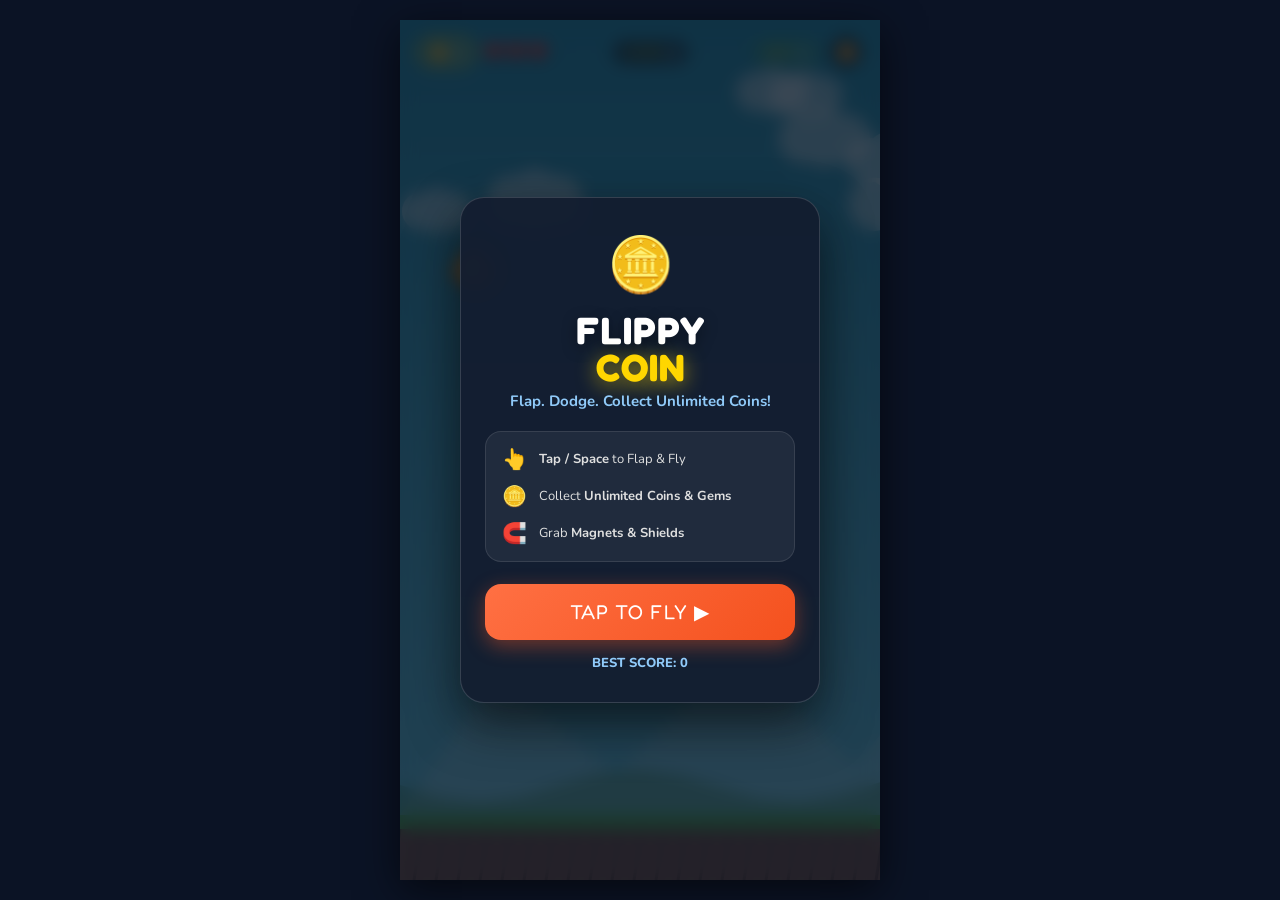
<file: index.html>
<!DOCTYPE html>
<html lang="en">
<head>
  <meta charset="UTF-8">
  <meta name="viewport" content="width=device-width, initial-scale=1.0, maximum-scale=1.0, user-scalable=no, viewport-fit=cover">
  <title>Flippy Coins - Infinite Arcade Coin Quest</title>
  <link rel="stylesheet" href="style.css">
  <link rel="preconnect" href="https://fonts.googleapis.com">
  <link rel="preconnect" href="https://fonts.gstatic.com" crossorigin>
  <link href="https://fonts.googleapis.com/css2?family=Fredoka+One&family=Nunito:wght@700;900&display=swap" rel="stylesheet">
</head>
<body>
  <div id="game-wrapper">
    <!-- Top HUD -->
    <header id="hud">
      <div class="hud-left">
        <div class="badge coin-badge">
          <span class="badge-icon">🪙</span>
          <span id="coin-current">0</span>
        </div>
        <div class="lives-container" id="lives-display">
          <span class="heart active">❤️</span>
          <span class="heart active">❤️</span>
          <span class="heart active">❤️</span>
        </div>
        <div id="shield-indicator" class="badge shield-badge hidden" title="Shield Active">
          <span>🛡️</span>
        </div>
        <div id="magnet-indicator" class="badge magnet-badge hidden" title="Magnet Active">
          <span>🧲</span>
        </div>
      </div>

      <div class="hud-center">
        <div class="badge score-badge">
          <span class="badge-label">SCORE</span>
          <span id="score-display">0</span>
        </div>
      </div>

      <div class="hud-right">
        <div class="badge best-badge">
          <span class="badge-label">BEST</span>
          <span id="hud-high-score">0</span>
        </div>
        <button id="btn-pause" class="icon-btn" aria-label="Pause">⏸️</button>
      </div>
    </header>

    <!-- Canvas viewport -->
    <canvas id="game-canvas"></canvas>

    <!-- Overlay: Start Screen -->
    <div id="screen-start" class="screen-overlay active">
      <div class="card-modal">
        <div class="logo-box">
          <div class="mascot-float">🪙</div>
          <h1 class="game-title">FLIPPY<br><span class="accent">COIN</span></h1>
        </div>
        <p class="tagline">Flap. Dodge. Collect Unlimited Coins!</p>

        <div class="instructions-card">
          <div class="inst-item">
            <span class="inst-icon">👆</span>
            <span><b>Tap / Space</b> to Flap & Fly</span>
          </div>
          <div class="inst-item">
            <span class="inst-icon">🪙</span>
            <span>Collect <b>Unlimited Coins & Gems</b></span>
          </div>
          <div class="inst-item">
            <span class="inst-icon">🧲</span>
            <span>Grab <b>Magnets & Shields</b></span>
          </div>
        </div>

        <button id="btn-play" class="btn-primary pulse">TAP TO FLY ▶</button>
        <div class="high-score-label">BEST SCORE: <span id="start-high-score">0</span></div>
      </div>
    </div>

    <!-- Overlay: Game Over Screen -->
    <div id="screen-game-over" class="screen-overlay">
      <div class="card-modal">
        <div class="mascot-dizzy">💥</div>
        <h2 class="game-over-title">CRASHED!</h2>
        
        <div class="stats-grid">
          <div class="stat-box">
            <span class="stat-name">FINAL SCORE</span>
            <span id="final-score" class="stat-val">0</span>
          </div>
          <div class="stat-box">
            <span class="stat-name">HIGH SCORE</span>
            <span id="final-high-score" class="stat-val">0</span>
          </div>
          <div class="stat-box">
            <span class="stat-name">COINS IN RUN</span>
            <span id="final-coins-count" class="stat-val">0</span>
          </div>
          <div class="stat-box">
            <span class="stat-name">TOTAL COINS</span>
            <span id="final-total-coins" class="stat-val">0</span>
          </div>
        </div>

        <button id="btn-retry" class="btn-primary pulse">TRY AGAIN 🔁</button>
      </div>
    </div>

    <!-- Overlay: Pause Screen -->
    <div id="screen-pause" class="screen-overlay">
      <div class="card-modal">
        <h2>GAME PAUSED</h2>
        <div class="pause-options">
          <button id="btn-sound-toggle" class="btn-secondary">🔊 SOUND: ON</button>
          <button id="btn-resume" class="btn-primary">RESUME ▶</button>
          <button id="btn-restart" class="btn-secondary">RESTART 🔄</button>
        </div>
      </div>
    </div>

  </div>

  <script src="game.js"></script>
</body>
</html>
</file>
<file: style.css>
* {
  margin: 0;
  padding: 0;
  box-sizing: border-box;
  -webkit-touch-callout: none;
  -webkit-user-select: none;
  user-select: none;
}

:root {
  --primary-color: #ff5722;
  --primary-glow: rgba(255, 87, 34, 0.4);
  --accent-color: #ffd600;
  --bg-gradient: linear-gradient(180deg, #4facfe 0%, #00f2fe 100%);
  --slot-bg: rgba(255, 255, 255, 0.25);
  --slot-border: rgba(255, 255, 255, 0.6);
  --slot-filled-bg: #4caf50;
  --slot-current-bg: #ff9800;
  --card-bg: rgba(20, 30, 48, 0.95);
  --card-border: rgba(255, 255, 255, 0.15);
}

body {
  width: 100vw;
  height: 100vh;
  overflow: hidden;
  background-color: #0b1325;
  font-family: 'Nunito', sans-serif;
  display: flex;
  justify-content: center;
  align-items: center;
}

#game-wrapper {
  position: relative;
  width: 100%;
  max-width: 480px;
  height: 100%;
  max-height: 860px;
  background: var(--bg-gradient);
  overflow: hidden;
  box-shadow: 0 10px 40px rgba(0, 0, 0, 0.6);
  display: flex;
  flex-direction: column;
}

/* Canvas fills the play area */
#game-canvas {
  position: absolute;
  top: 0;
  left: 0;
  width: 100%;
  height: 100%;
  z-index: 1;
  display: block;
}

/* Heads Up Display */
#hud {
  position: absolute;
  top: 0;
  left: 0;
  width: 100%;
  padding: 14px 16px;
  z-index: 10;
  display: flex;
  justify-content: space-between;
  align-items: center;
  pointer-events: none;
}

.hud-left, .hud-right {
  display: flex;
  align-items: center;
  gap: 8px;
  pointer-events: auto;
}

.badge {
  background: rgba(0, 0, 0, 0.45);
  backdrop-filter: blur(8px);
  border: 1.5px solid rgba(255, 255, 255, 0.2);
  border-radius: 20px;
  padding: 4px 12px;
  color: #fff;
  font-family: 'Fredoka One', cursive;
  font-size: 14px;
  display: flex;
  align-items: center;
  gap: 5px;
}

.badge-label {
  color: var(--accent-color);
  font-size: 11px;
  letter-spacing: 0.5px;
}

.coin-badge {
  background: rgba(255, 214, 0, 0.22);
  border-color: #ffd600;
  box-shadow: 0 0 10px rgba(255, 214, 0, 0.35);
  font-size: 15px;
  color: #fff9c4;
}

.coin-badge .badge-icon {
  font-size: 16px;
  display: inline-block;
  animation: coinIconBounce 2s infinite ease-in-out;
}

@keyframes coinIconBounce {
  0%, 100% { transform: scale(1); }
  50% { transform: scale(1.18); }
}

.hud-center {
  pointer-events: auto;
}

.best-badge {
  background: rgba(76, 175, 80, 0.25);
  border-color: #4caf50;
}

.shield-badge {
  background: rgba(0, 188, 212, 0.5);
  border-color: #00e5ff;
  box-shadow: 0 0 10px rgba(0, 229, 255, 0.6);
  animation: shieldPulse 1.2s infinite alternate;
}

.shield-badge.hidden {
  display: none;
}

@keyframes shieldPulse {
  0% { transform: scale(0.95); box-shadow: 0 0 6px #00e5ff; }
  100% { transform: scale(1.08); box-shadow: 0 0 14px #00e5ff; }
}

.lives-container {
  display: flex;
  gap: 2px;
  font-size: 16px;
  filter: drop-shadow(0 2px 4px rgba(0, 0, 0, 0.4));
}

.heart {
  transition: transform 0.2s ease, opacity 0.2s ease;
}

.heart.lost {
  opacity: 0.25;
  filter: grayscale(1);
  transform: scale(0.8);
}

.icon-btn {
  background: rgba(0, 0, 0, 0.45);
  backdrop-filter: blur(8px);
  border: 1.5px solid rgba(255, 255, 255, 0.2);
  border-radius: 50%;
  width: 36px;
  height: 36px;
  display: flex;
  align-items: center;
  justify-content: center;
  cursor: pointer;
  font-size: 14px;
  color: #fff;
  transition: transform 0.1s ease, background 0.2s ease;
}

.icon-btn:active {
  transform: scale(0.9);
}

/* Coin Target Area in HUD Center */
#coin-target-container {
  display: flex;
  flex-direction: column;
  align-items: center;
  pointer-events: auto;
  min-width: 140px;
}

.coin-progress-wrapper {
  display: flex;
  flex-direction: column;
  align-items: center;
  gap: 3px;
  width: 100%;
}

.coin-counter {
  font-family: 'Fredoka One', cursive;
  font-size: 15px;
  color: #ffd600;
  text-shadow: 0 2px 5px rgba(0,0,0,0.6);
  letter-spacing: 0.5px;
}

.coin-bar-bg {
  width: 120px;
  height: 8px;
  background: rgba(0, 0, 0, 0.45);
  border-radius: 10px;
  border: 1px solid rgba(255, 255, 255, 0.25);
  overflow: hidden;
  box-shadow: inset 0 1px 3px rgba(0,0,0,0.5);
}

.coin-bar-fill {
  width: 0%;
  height: 100%;
  background: linear-gradient(90deg, #ffd600, #ff9100);
  border-radius: 10px;
  box-shadow: 0 0 8px rgba(255, 214, 0, 0.8);
  transition: width 0.3s cubic-bezier(0.175, 0.885, 0.32, 1.275);
}

.magnet-badge {
  background: rgba(233, 30, 99, 0.5);
  border-color: #ff4081;
  box-shadow: 0 0 10px rgba(255, 64, 129, 0.6);
  animation: magnetPulse 1.2s infinite alternate;
}

.magnet-badge.hidden {
  display: none;
}

@keyframes magnetPulse {
  0% { transform: scale(0.95); }
  100% { transform: scale(1.08); }
}

/* Overlay Screen Styles */
.screen-overlay {
  position: absolute;
  top: 0;
  left: 0;
  width: 100%;
  height: 100%;
  z-index: 50;
  background: rgba(10, 18, 32, 0.75);
  backdrop-filter: blur(8px);
  display: flex;
  justify-content: center;
  align-items: center;
  opacity: 0;
  pointer-events: none;
  transition: opacity 0.3s ease;
  padding: 20px;
}

.screen-overlay.active {
  opacity: 1;
  pointer-events: auto;
}

.card-modal {
  width: 100%;
  max-width: 360px;
  background: var(--card-bg);
  border: 1px solid var(--card-border);
  border-radius: 24px;
  padding: 30px 24px;
  text-align: center;
  color: #fff;
  box-shadow: 0 20px 50px rgba(0, 0, 0, 0.6);
  transform: translateY(20px);
  transition: transform 0.3s cubic-bezier(0.175, 0.885, 0.32, 1.275);
}

.screen-overlay.active .card-modal {
  transform: translateY(0);
}

.mascot-float, .mascot-dizzy, .confetti-icon {
  font-size: 54px;
  margin-bottom: 10px;
  display: inline-block;
}

.mascot-float {
  animation: floatAnim 2s infinite ease-in-out;
}

@keyframes floatAnim {
  0%, 100% { transform: translateY(0) rotate(0deg); }
  50% { transform: translateY(-10px) rotate(8deg); }
}

.game-title {
  font-family: 'Fredoka One', cursive;
  font-size: 38px;
  line-height: 0.95;
  letter-spacing: 1px;
  color: #fff;
  text-shadow: 0 4px 15px rgba(0, 0, 0, 0.4);
}

.game-title .accent {
  color: var(--accent-color);
  text-shadow: 0 4px 20px rgba(255, 214, 0, 0.6);
}

.tagline {
  color: #90caf9;
  font-size: 15px;
  font-weight: 700;
  margin-top: 6px;
  margin-bottom: 20px;
}

.instructions-card {
  background: rgba(255, 255, 255, 0.06);
  border: 1px solid rgba(255, 255, 255, 0.1);
  border-radius: 16px;
  padding: 14px 16px;
  margin-bottom: 22px;
  display: flex;
  flex-direction: column;
  gap: 10px;
  text-align: left;
}

.inst-item {
  display: flex;
  align-items: center;
  gap: 12px;
  font-size: 13px;
  color: #e0e0e0;
}

.inst-icon {
  font-size: 20px;
}

/* Primary Button */
.btn-primary {
  width: 100%;
  padding: 16px 20px;
  background: linear-gradient(135deg, #ff7043 0%, #f4511e 100%);
  border: none;
  border-radius: 16px;
  color: #fff;
  font-family: 'Fredoka One', cursive;
  font-size: 20px;
  letter-spacing: 1px;
  cursor: pointer;
  box-shadow: 0 6px 20px var(--primary-glow);
  transition: transform 0.15s ease, box-shadow 0.15s ease;
}

.btn-primary:active {
  transform: scale(0.96);
  box-shadow: 0 2px 10px var(--primary-glow);
}

.btn-primary.pulse {
  animation: btnPulse 1.8s infinite;
}

@keyframes btnPulse {
  0%, 100% { transform: scale(1); }
  50% { transform: scale(1.04); }
}

.btn-secondary {
  width: 100%;
  padding: 13px 18px;
  background: rgba(255, 255, 255, 0.1);
  border: 1px solid rgba(255, 255, 255, 0.2);
  border-radius: 14px;
  color: #fff;
  font-family: 'Nunito', sans-serif;
  font-weight: 800;
  font-size: 15px;
  cursor: pointer;
  transition: background 0.2s ease;
}

.btn-secondary:hover {
  background: rgba(255, 255, 255, 0.18);
}

.high-score-label {
  margin-top: 14px;
  font-size: 13px;
  color: #90caf9;
  font-weight: 800;
}

/* Level complete styling */
.highlight-word {
  font-family: 'Fredoka One', cursive;
  font-size: 34px;
  color: var(--accent-color);
  letter-spacing: 4px;
  margin: 8px 0;
  text-shadow: 0 0 20px rgba(255, 214, 0, 0.7);
}

.level-rewards {
  background: rgba(255, 255, 255, 0.05);
  border-radius: 12px;
  padding: 12px;
  margin-bottom: 20px;
  display: flex;
  justify-content: space-around;
  font-weight: 800;
  font-size: 14px;
}

/* Stats grid */
.stats-grid {
  display: grid;
  grid-template-columns: 1fr 1fr;
  gap: 12px;
  margin: 18px 0 22px 0;
}

.stat-box {
  background: rgba(255, 255, 255, 0.05);
  border-radius: 12px;
  padding: 10px 8px;
  border: 1px solid rgba(255, 255, 255, 0.08);
}

.stat-name {
  display: block;
  font-size: 10px;
  font-weight: 900;
  color: #90caf9;
  letter-spacing: 0.5px;
  margin-bottom: 4px;
}

.stat-val {
  font-family: 'Fredoka One', cursive;
  font-size: 22px;
  color: #ffffff;
}

.pause-options {
  display: flex;
  flex-direction: column;
  gap: 12px;
  margin-top: 20px;
}
</file>
